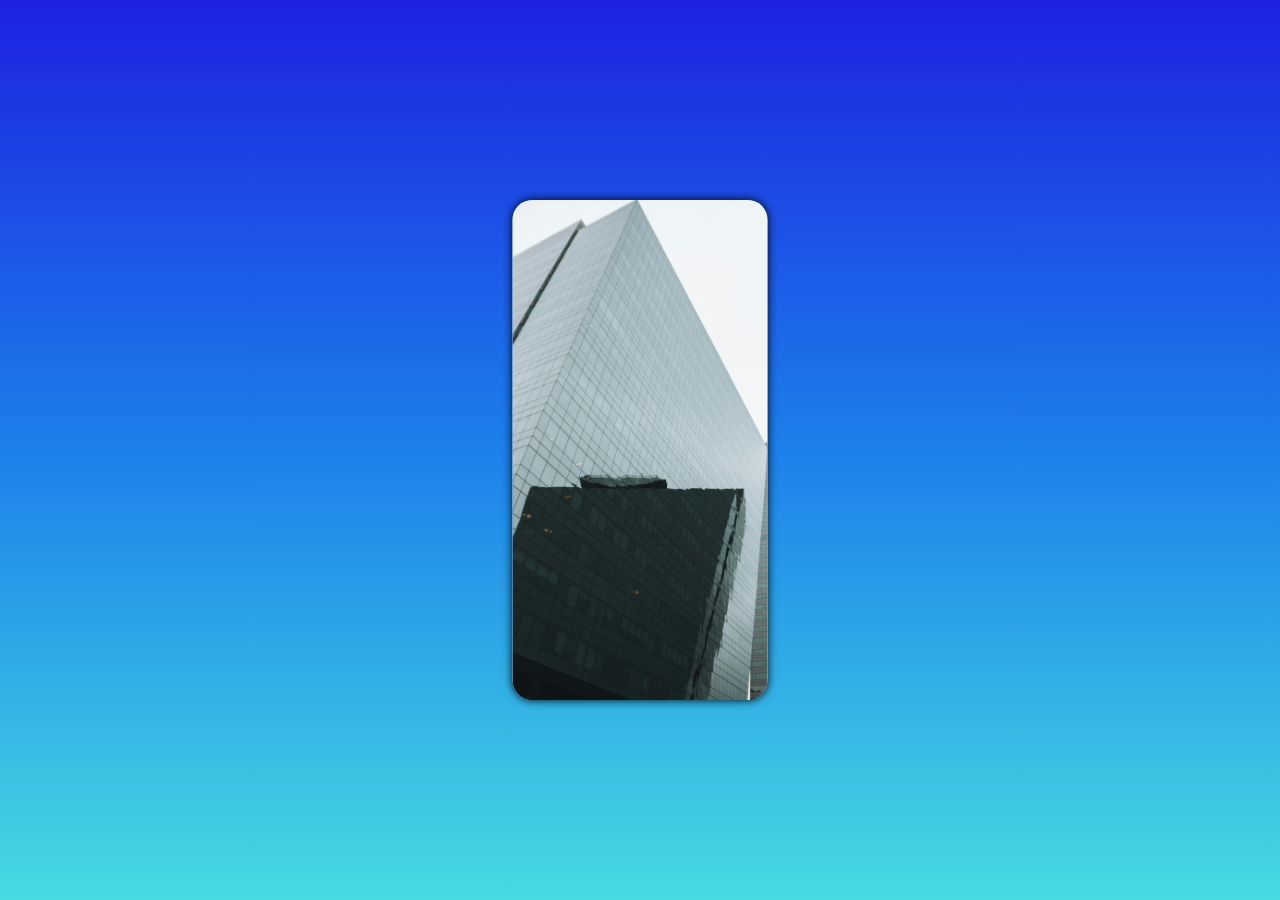
<file: index.html>
<!DOCTYPE html>
<html lang="pt-br">
<head>
    <meta charset="UTF-8">
    <meta name="viewport" content="width=device-width, initial-scale=1.0">
    <title>Tela de login</title>
    <link rel="shortcut icon" href="imagens/favicon.png" type="image/x-icon">
    <link rel="stylesheet" href="https://fonts.googleapis.com/css2?family=Material+Symbols+Outlined:opsz,wght,FILL,GRAD@24,200,0,-25" />
    <link rel="stylesheet" href="estilos/login.css">
    <link rel="stylesheet" href="estilos/medias-queries.css">
</head>
<body>
    <main>
        <section id="login">
            <div id="imagem">
            </div>
            <div id="formulario">
                <h1>Login</h1>
                <p>Seja bem vindo (a). Insira seu login e senha.</p>
                <form action="login.php" autocomplete="on" method="post">
                    <div class="campo">
                        <span class="material-symbols-outlined">person</span>
                        <label for="ilogin">Login:</label>
                        <input type="email" name="login" id="ilogin" required placeholder="seu e-mail" autocomplete="email" maxlength="6">
                    </div>
                    <div class="campo">
                        <span class="material-symbols-outlined">key</span>
                        <label for="isenha">Senha:</label>
                        <input type="password" name="senha" id="isenha" required minlength="8" placeholder="sua senha" autocapitalize="current-password">
                    </div>
                    <input type="submit" value="Enviar">
                    <a href="esqueci.html" class="botao">
                        Esqueci a senha <span class="material-symbols-outlined">mail</span>
                    </a>
                </form>
            </div>
        </section>
    </main>
</body>
</html>
</file>
<file: estilos/login.css>
@charset "UTF-8";

/* PALETA DE CORES
#45DBE0  #1C80EB   #1D22E1
 */

 * {
    padding: 0px;
    margin: 0px;
    font-family: system-ui, -apple-system, BlinkMacSystemFont, 'Segoe UI', Roboto, Oxygen, Ubuntu, Cantarell, 'Open Sans', 'Helvetica Neue', sans-serif;
    box-sizing: border-box;
 }

 body, html {
    background-color: #1C80EB;
    height: 100vh;
    width: 100vw;
 }
main {
    position: relative;
    height: 100vh;
    width: 100vw;
}
section#login {
    position: absolute;
    top: 50%;
    left: 50%;
    overflow: hidden;
    background-color: white;
    width: 255px;
    height: 500px;
    border-radius: 20px;
    box-shadow: 0px 0px 10px black;
    transition: width 1s, height 1s;
    transform: translate(-50%, -50%);
    transition-timing-function: ease;
}
section#login > div#imagem {
    background:  #1C80EB url(../imagens/imagem-login.jpg);
    height: 180px;
    background-size: cover;
    background-repeat: no-repeat;
    display: block;
}
section#login > div#formulario {
    display: block;
    padding: 10px;
}

div#formulario > h1 {
    text-align: center;
    margin-bottom: 10px;
}
div#formulario > p {
    font-size: 0.8em;
}

div.campo > label {
    display: none;
}

form > div.campo {
    display: block;
    background-color: #1D22E1;
    width: 95%;
    height: 20%;
    border-radius: 5px;
    margin: 2px 2px;
    padding: 3px;
    flex-wrap: nowrap;
}

form > input[type=submit] {
    display: block;
    font-size: 1em;
    width: 100%;
    height: 40px;
    border: none;
    border-radius: 5px;
    background-color:#1C80EB;
    cursor: pointer;
}

form > input[type=submit]:hover {
    background-color:#1D22E1;
}
form > a.botao {
    text-align: center;
    font-size: 1em ;
    display: block;
    width: 100%;
    height: 40%;
    background-color: #51a3fa;
    color: black;
    border-radius: 5px;
    text-decoration: none;
    margin-top: 5px;
    padding: 5px 0px 5px;
    flex-wrap: nowrap
}

form > a.botao:hover {
    background-color: #1D22E1;
}

form > a.botao > span {
    font-size: 0.8em;
}
div.campo > span {
    color: white;
    font-size: 2em;
    width: 40px;
    padding: 5px;
}

div.campo > input {
    background-color:#45DBE0;
    font-size: 1em;
    width: calc(100%- 44px);
    height: 100%;
    border-radius: 5px;
    transform: translateY(-10px);
}
div.campo > input:focus-within {
    background-color: white;
}
</file>
<file: estilos/medias-queries.css>
@charset "UTF-8";

/* CONFIGURAÇÃO PARA TELAS:
Tablet: 768 até 992
Desktop e telas grandes: 992 a 1200px */

@media screen and (min-width: 600px) and (max-width: 800px) {
    body {
        background-image: linear-gradient(to top, #45DBE0, #1C80EB, #1D22E1);
    }
    section#login {
        width: 80vw;
    }
    section#login > div#imagem {
        float: left;
        width: 30%;
        height: 100%;
    }
    section#login > div#formulario {
        float: right;
        width: 65%;
    }
}

@media screen and (min-width:1200px) {
    body {
        background-image: linear-gradient(to top, #45DBE0, #1C80EB, #1D22E1);
    }
    section#idlogin {
        width: 100%vw;
    }
  
    section#login > div#imagem {
        float: right;
        width: 100%;
        height: 100%;
    }

    section#login > div#formulario {
        float: left;
        width: 100% vw;
    }
    div#formulario > h1 {
        font-size: 2em;
    }
    div#formulario > p {
        font-size: 1.2em;
    }
}
</file>
